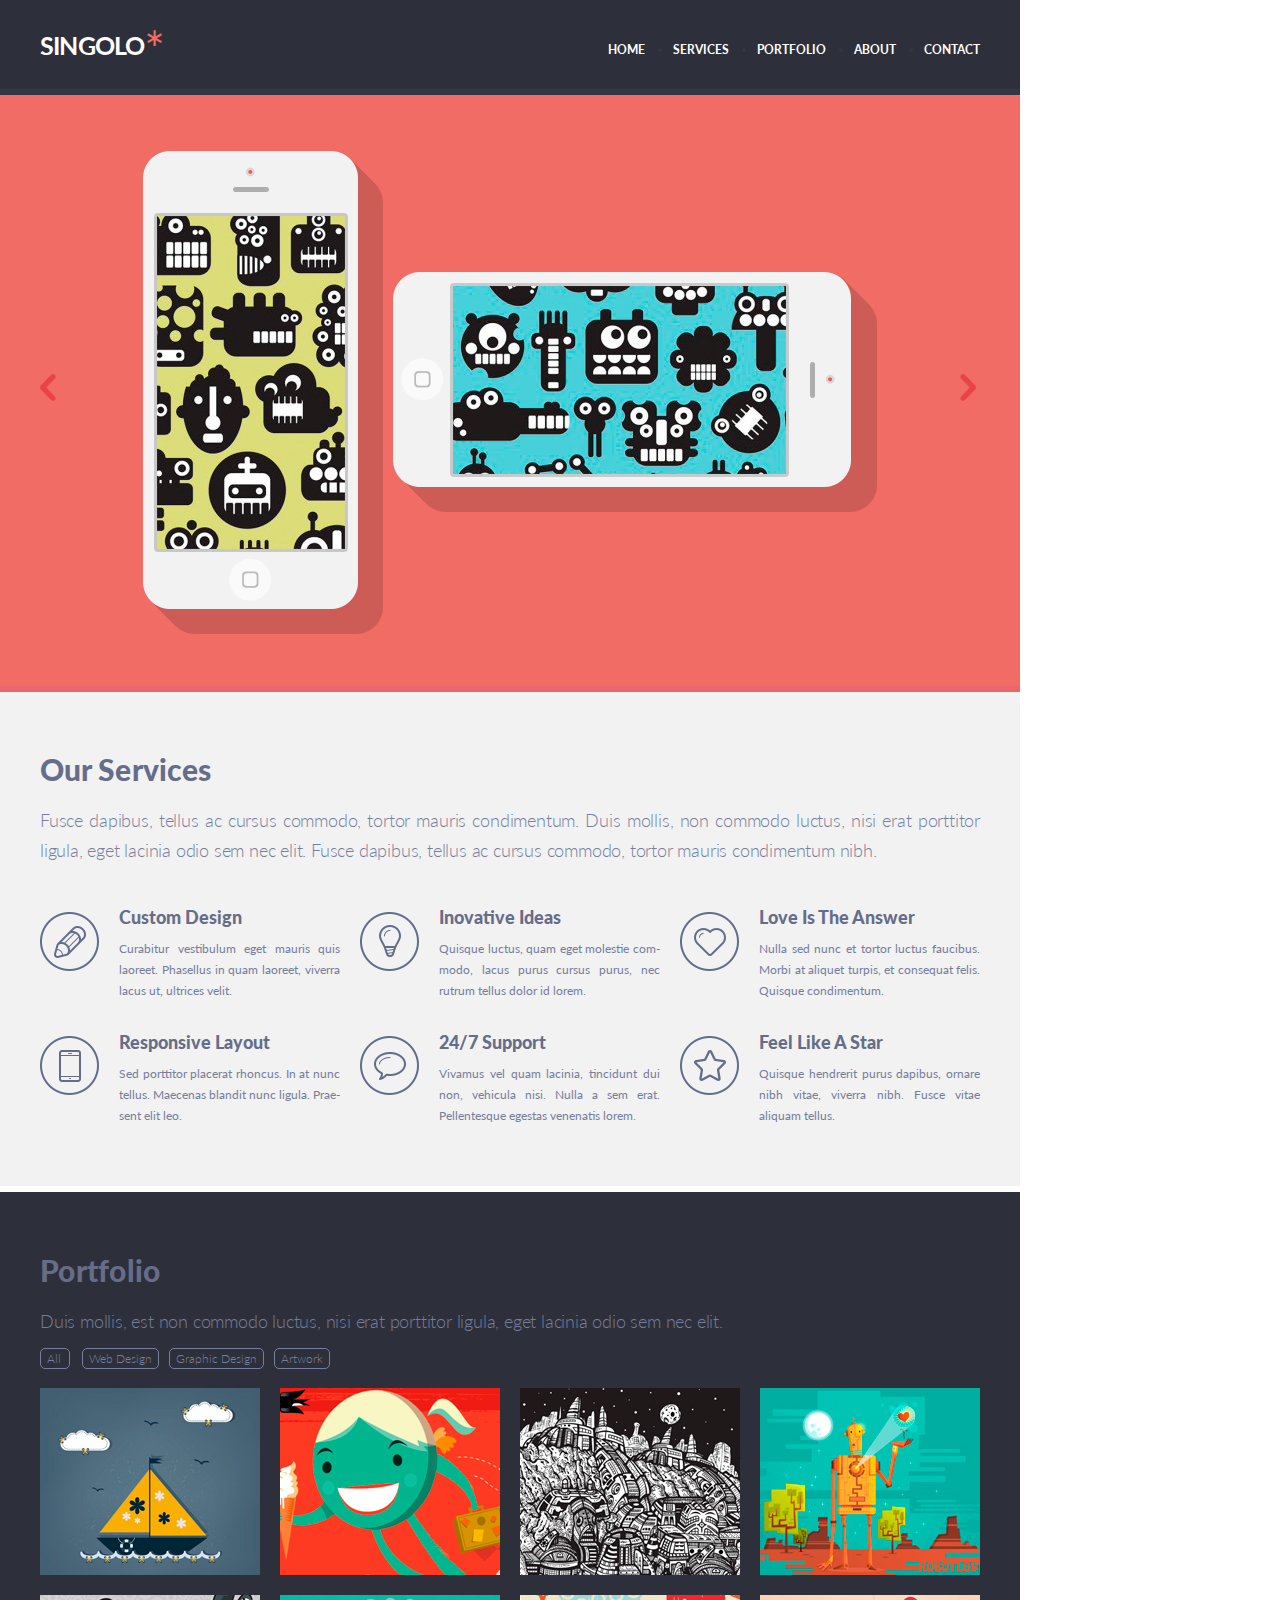
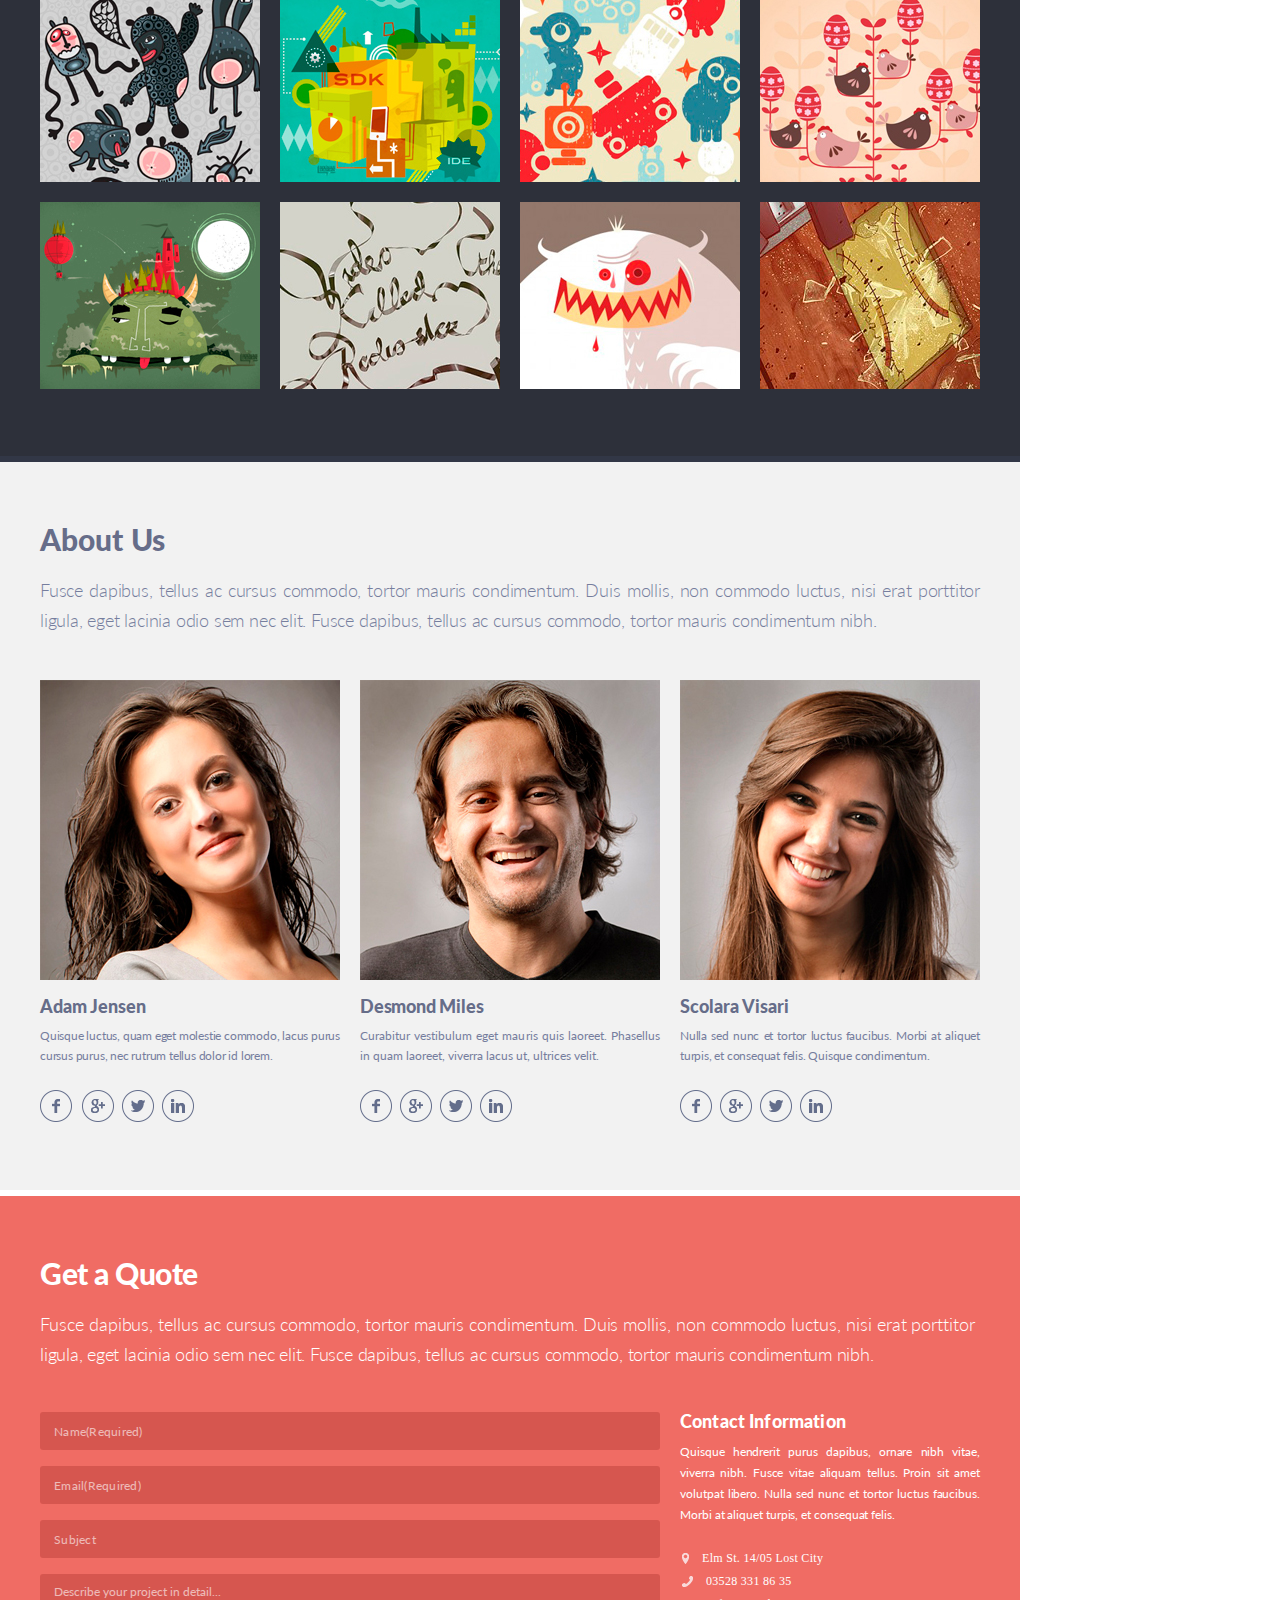
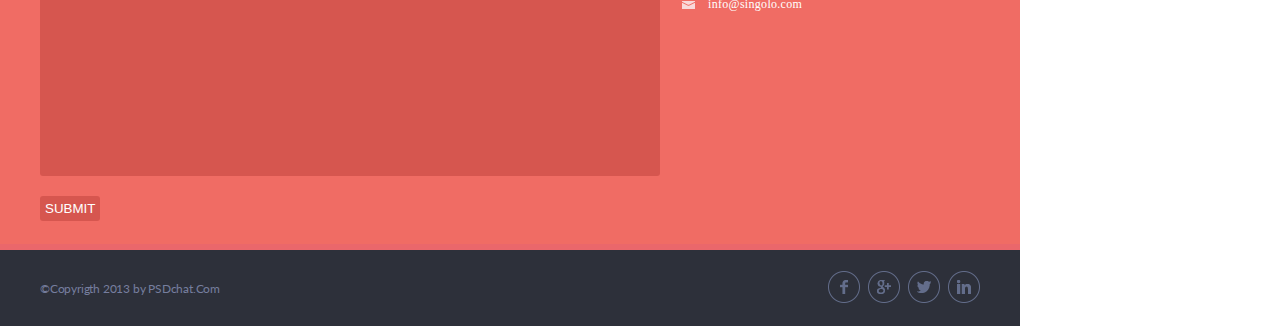
<file: index.html>
<!DOCTYPE html>
<html lang="en">

<head>
    <meta charset="UTF-8">
    <meta name="viewport" content="width=device-width, initial-scale=1.0">
    <link rel="stylesheet" href="style.css">
    <title>Singolo</title>
</head>

<body class="body-wrapper">

    <header class="header">
        <div class="burger-icon">
            <div class="icon-item"></div>
            <div class="icon-item"></div>
            <div class="icon-item"></div>
        </div>

        <div class="burger-wrapper display-none">
            <div class="burger-container">

                <div class="burger-header">
                    <div class="burger-icon">
                        <div class="icon-item"></div>
                        <div class="icon-item"></div>
                        <div class="icon-item"></div>
                    </div>
                    <div class="header-logo">
                        singolo<sup class="logo-star">&lowast;</sup>
                    </div>
                </div>

                <div class="burger-navbar">
                    <ul class="header-list">
                        <li class="list-item">
                            <a href="#" class="list-link">home</a>
                        </li>
                        <li class="list-item">
                            <a href="#services" class="list-link">services</a>
                        </li>
                        <li class="list-item">
                            <a href="#portfolio" class="list-link">portfolio</a>
                        </li>
                        <li class="list-item">
                            <a href="#about" class="list-link">about</a>
                        </li>
                        <li class="list-item">
                            <a href="#contact" class="list-link">contact</a>
                        </li>
                    </ul>
                </div>
            </div>
        </div>


        <div class="header-wrapper">
            <div class="header-logo">
                singolo<sup class="logo-star">&lowast;</sup>
            </div>
            <div class="header-navbar">
                <ul class="header-list">
                    <li class="list-item">
                        <a href="#" class="list-link">home</a>
                    </li>
                    <li class="list-item">
                        <a href="#services" class="list-link">services</a>
                    </li>
                    <li class="list-item">
                        <a href="#portfolio" class="list-link">portfolio</a>
                    </li>
                    <li class="list-item">
                        <a href="#about" class="list-link">about</a>
                    </li>
                    <li class="list-item">
                        <a href="#contact" class="list-link">contact</a>
                    </li>
                </ul>
            </div>
        </div>
    </header>

    <section class="slider">

        <img src="./assets/img/left-arrow.png" alt="arrow" class="slider-leftbtn">
        <div class="bg-verticalscreen display-none"></div>
        <div class="bg-horizontalscreen display-none"></div>
        <div class="slider-container">
            <div class="slider-polosa">
                <div class="slider-elem">
                    <img src="./assets/img/iPhone-Vertical.png" alt="iPhone" class="vertical-iPhone">
                    <img src="./assets/img/iPhone-Horizontal.png" alt="iPhone" class="horizontal-iPhone">
                </div>

                <div class="slider-elem">
                    <img src="./assets/img/Slide-2.png" alt="iPhone">
                </div>

            </div>
        </div>


        <img src="./assets/img/right-arrow.png" alt="arrow" class="slider-rightbtn">

    </section>

    <section class="services" id="services">
        <div class="services-wrapper">
            <h1 class="services-title">our services</h1>
            <p class="services-description">Fusce dapibus, tellus ac cursus commodo, tortor mauris condimentum. Duis
                mollis, non commodo luctus, nisi erat porttitor ligula, eget lacinia odio sem nec elit. Fusce dapibus,
                tellus ac cursus commodo, tortor mauris condimentum nibh.</p>

            <div class="services-container">

                <div class="services-item">
                    <div class="item-img">
                        <img src="./assets/img/Design.png" alt="design">
                    </div>
                    <div class="item-wrapper">
                        <h3 class="item-title">custom design</h3>
                        <div class="item-content">Curabitur vestibulum eget mauris quis laoreet. Phasellus in quam
                            laoreet, viverra lacus ut, ultrices velit.</div>
                    </div>
                </div>

                <div class="services-item">
                    <div class="item-img">
                        <img src="./assets/img/inovative.png" alt="design">
                    </div>
                    <div class="item-wrapper">
                        <h3 class="item-title">inovative ideas</h3>
                        <div class="item-content">Quisque luctus, quam eget molestie com&shy;modo, lacus purus cursus
                            purus, nec rutrum tellus dolor id lorem.</div>
                    </div>
                </div>

                <div class="services-item">
                    <div class="item-img">
                        <img src="./assets/img/love.png" alt="design">
                    </div>
                    <div class="item-wrapper">
                        <h3 class="item-title">love is the answer</h3>
                        <div class="item-content">Nulla sed nunc et tortor luctus faucibus. Morbi at aliquet turpis, et
                            consequat felis. Quisque condimentum.</div>
                    </div>
                </div>

                <div class="services-item">
                    <div class="item-img">
                        <img src="./assets/img/responsive.png" alt="design">
                    </div>
                    <div class="item-wrapper">
                        <h3 class="item-title item-title--margin">responsive layout</h3>
                        <div class="item-content">Sed porttitor placerat rhoncus. In at nunc tellus. Maecenas blandit
                            nunc ligula. Prae&shy;sent elit leo.</div>
                    </div>
                </div>

                <div class="services-item">
                    <div class="item-img">
                        <img src="./assets/img/support.png" alt="design">
                    </div>
                    <div class="item-wrapper">
                        <h3 class="item-title item-title--margin">24/7 support</h3>
                        <div class="item-content">Vivamus vel quam lacinia, tincidunt dui non, vehicula nisi. Nulla a
                            sem erat. Pellen&shy;tesque egestas venenatis lorem.</div>
                    </div>
                </div>

                <div class="services-item">
                    <div class="item-img">
                        <img src="./assets/img/star.png" alt="design">
                    </div>
                    <div class="item-wrapper">
                        <h3 class="item-title item-title--margin">feel like a star</h3>
                        <div class="item-content">Quisque hendrerit purus dapibus, ornare nibh vitae, viverra nibh.
                            Fusce vitae aliquam tellus.</div>
                    </div>
                </div>


            </div>

        </div>
    </section>

    <section class="portfolio" id="portfolio">
        <div class="section-wrapper">
            <h1 class="portfolio-title">portfolio</h1>
            <p class="porfolio-description">Duis mollis, est non commodo luctus, nisi erat porttitor ligula, eget
                lacinia odio sem nec elit.</p>
            <div class="portfolio-nav">
                <button class="nav-button">all</button>
                <button class="nav-button">web design</button>
                <button class="nav-button">graphic design</button>
                <button class="nav-button">artwork</button>
            </div>

            <div class="portfolio-img-conteiner">
                <div class="img-item"><img class="portfolio-img" src="./assets/img/portfolio1.jpg" alt="img"></div>
                <div class="img-item"><img class="portfolio-img" src="./assets/img/portfolio2.jpg" alt="img"></div>
                <div class="img-item"><img class="portfolio-img" src="./assets/img/portfolio3.jpg" alt="img"></div>
                <div class="img-item"><img class="portfolio-img" src="./assets/img/portfolio4.jpg" alt="img"></div>
                <div class="img-item"><img class="portfolio-img" src="./assets/img/portfolio5.jpg" alt="img"></div>
                <div class="img-item"><img class="portfolio-img" src="./assets/img/portfolio6.jpg" alt="img"></div>
                <div class="img-item"><img class="portfolio-img" src="./assets/img/portfolio7.jpg" alt="img"></div>
                <div class="img-item"><img class="portfolio-img" src="./assets/img/portfolio8.jpg" alt="img"></div>
                <div class="img-item"><img class="portfolio-img" src="./assets/img/portfolio9.jpg" alt="img"></div>
                <div class="img-item"><img class="portfolio-img" src="./assets/img/portfolio10.jpg" alt="img"></div>
                <div class="img-item"><img class="portfolio-img" src="./assets/img/portfolio11.jpg" alt="img"></div>
                <div class="img-item"><img class="portfolio-img" src="./assets/img/portfolio12.jpg" alt="img"></div>
                <div class="img-item"><img class="portfolio-img" src="./assets/img/portfolio12.jpg" alt="img"></div>
            </div>

        </div>
    </section>

    <section class="about" id="about">
        <div class="section-wrapper">
            <h1 class="about-title">about us</h1>
            <p class="about-description">
                Fusce dapibus, tellus ac cursus commodo, tortor mauris condimentum. Duis
                mollis, non commodo luctus, nisi erat porttitor ligula, eget lacinia odio sem nec elit. Fusce
                dapibus, tellus ac cursus commodo, tortor mauris condimentum nibh.
            </p>

            <div class="about-conteiner">

                <div class="about-item">
                    <div class="about-img"><img src="./assets/img/photo-AdamJensen.jpg" alt="Adam Jensen"></div>
                    <h3 class="about-item-title">adam jensen</h3>
                    <p class="about-item-description">Quisque luctus, quam eget molestie commodo, lacus purus cursus
                        purus, nec rutrum tellus dolor id lorem.</p>

                    <div class="social-conteiner">
                        <div class="social-item"><img src="./assets/img/facebook.png" alt="facebook"></div>
                        <div class="social-item"><img src="./assets/img/google.png" alt="facebook"></div>
                        <div class="social-item"><img src="./assets/img/twitter.png" alt="facebook"></div>
                        <div class="social-item"><img src="./assets/img/linkedin.png" alt="facebook"></div>
                    </div>
                </div>

                <div class="about-item">
                    <div class="about-img"><img src="./assets/img/photo-DesmondMiles.jpg" alt="Adam Jensen"></div>
                    <h3 class="about-item-title item-title--position">desmond miles</h3>
                    <p class="about-item-description item-description--position">Curabitur vestibulum eget mauris quis
                        laoreet. Phasellus in quam laoreet, viverra lacus ut, ultrices velit.</p>

                    <div class="social-conteiner">
                        <div class="social-item social-item--position"><img src="./assets/img/facebook.png"
                                alt="facebook"></div>
                        <div class="social-item "><img src="./assets/img/google.png" alt="facebook"></div>
                        <div class="social-item "><img src="./assets/img/twitter.png" alt="facebook"></div>
                        <div class="social-item "><img src="./assets/img/linkedin.png" alt="facebook"></div>
                    </div>
                </div>

                <div class="about-item">
                    <div class="about-img"><img src="./assets/img/photo-ScolaraVisari.jpg" alt="Adam Jensen"></div>
                    <h3 class="about-item-title">scolara visari</h3>
                    <p class="about-item-description">Nulla sed nunc et tortor luctus faucibus. Morbi at aliquet turpis,
                        et consequat felis. Quisque condimentum.</p>

                    <div class="social-conteiner">
                        <div class="social-item social-item--position"><img src="./assets/img/facebook.png"
                                alt="facebook"></div>
                        <div class="social-item"><img src="./assets/img/google.png" alt="facebook"></div>
                        <div class="social-item"><img src="./assets/img/twitter.png" alt="facebook"></div>
                        <div class="social-item"><img src="./assets/img/linkedin.png" alt="facebook"></div>
                    </div>
                </div>

            </div>
        </div>
    </section>

    <section class="quote" id="contact">
        <section class="section-wrapper">
            <h1 class="quote-title">get <span>a</span> quote</h1>
            <p class="quote-description">
                Fusce dapibus, tellus ac cursus commodo,
                tortor mauris condimentum. Duis mollis, non commodo luctus,
                nisi erat porttitor <span>ligula, eget lacinia odio sem nec elit.
                    Fusce dapibus, tellus ac cursus commodo, tortor mauris condimentum nibh.</span>
            </p>

            <div class="quote-flex-wrapper">

                <form action="Post" class="quote-form">
                    <input class="form-name" type="text" required placeholder="Name(Required)">
                    <input class="form-email" type="email" required placeholder="Email(Required)">
                    <input class="form-subject" type="text" placeholder="Subject">
                    <textarea class="form-textarea" placeholder="Describe your project in detail..."></textarea>
                    <button class="form-button">submit</button>
                </form>

                <div class="quote-contact">
                    <h3 class="contact-title">contact information</h3>
                    <p class="contact-description">
                        Quisque hendrerit purus dapibus, ornare nibh vitae, viverra nibh.
                        Fusce vitae aliquam tellus. Proin sit amet volutpat libero.
                        Nulla sed nunc et tortor luctus faucibus.
                        Morbi at aliquet turpis, et consequat felis.
                    </p>
                    <div class="contact-items">
                        <div class="contact-item">
                            <img class="contact-img" src="./assets//img/quote1.png" alt="Adress">
                            <p class="contact-item-description">Elm St. 14/05 Lost City</p>
                        </div>
                        <div class="contact-item">
                            <img class="contact-img" src="./assets//img/quote2.png" alt="Adress">
                            <p class="contact-item-description"><a class="contact-link" href="#">03528 331 86 35</a>
                            </p>
                        </div>
                        <div class="contact-item">
                            <img class="contact-img" src="./assets//img/quote3.png" alt="Adress">
                            <p class="contact-item-description"><a class="contact-link" href="#">info@singolo.com</a>
                            </p>
                        </div>
                    </div>
                </div>
            </div>

            <div class="modal display-none">
                <div class="text-conteiner">
                    <div>Письмо отправлено</div>
                    <div class="modal-subject"></div>
                    <div class="modal-describe"></div>
                </div>
                <button class="modal-button">OK</button>

            </div>

        </section>
    </section>

    <footer class="footer">
        <div class="section-wrapper">
            <div class="footer-flex-container">
                <p class="footer-author">&copy;copyrigth 2013 <span>by</span> PSDchat.com</p>

                <div class="footer-social-flex">
                    <div class="footer-social-item "><img src="./assets/img/facebook.png" alt="facebook">
                    </div>
                    <div class="footer-social-item"><img src="./assets/img/google.png" alt="facebook"></div>
                    <div class="footer-social-item"><img src="./assets/img/twitter.png" alt="facebook"></div>
                    <div class="footer-social-item"><img src="./assets/img/linkedin.png" alt="facebook"></div>
                </div>

            </div>
        </div>
    </footer>

    <script src="./script.js"></script>

</body>

</html>
</file>
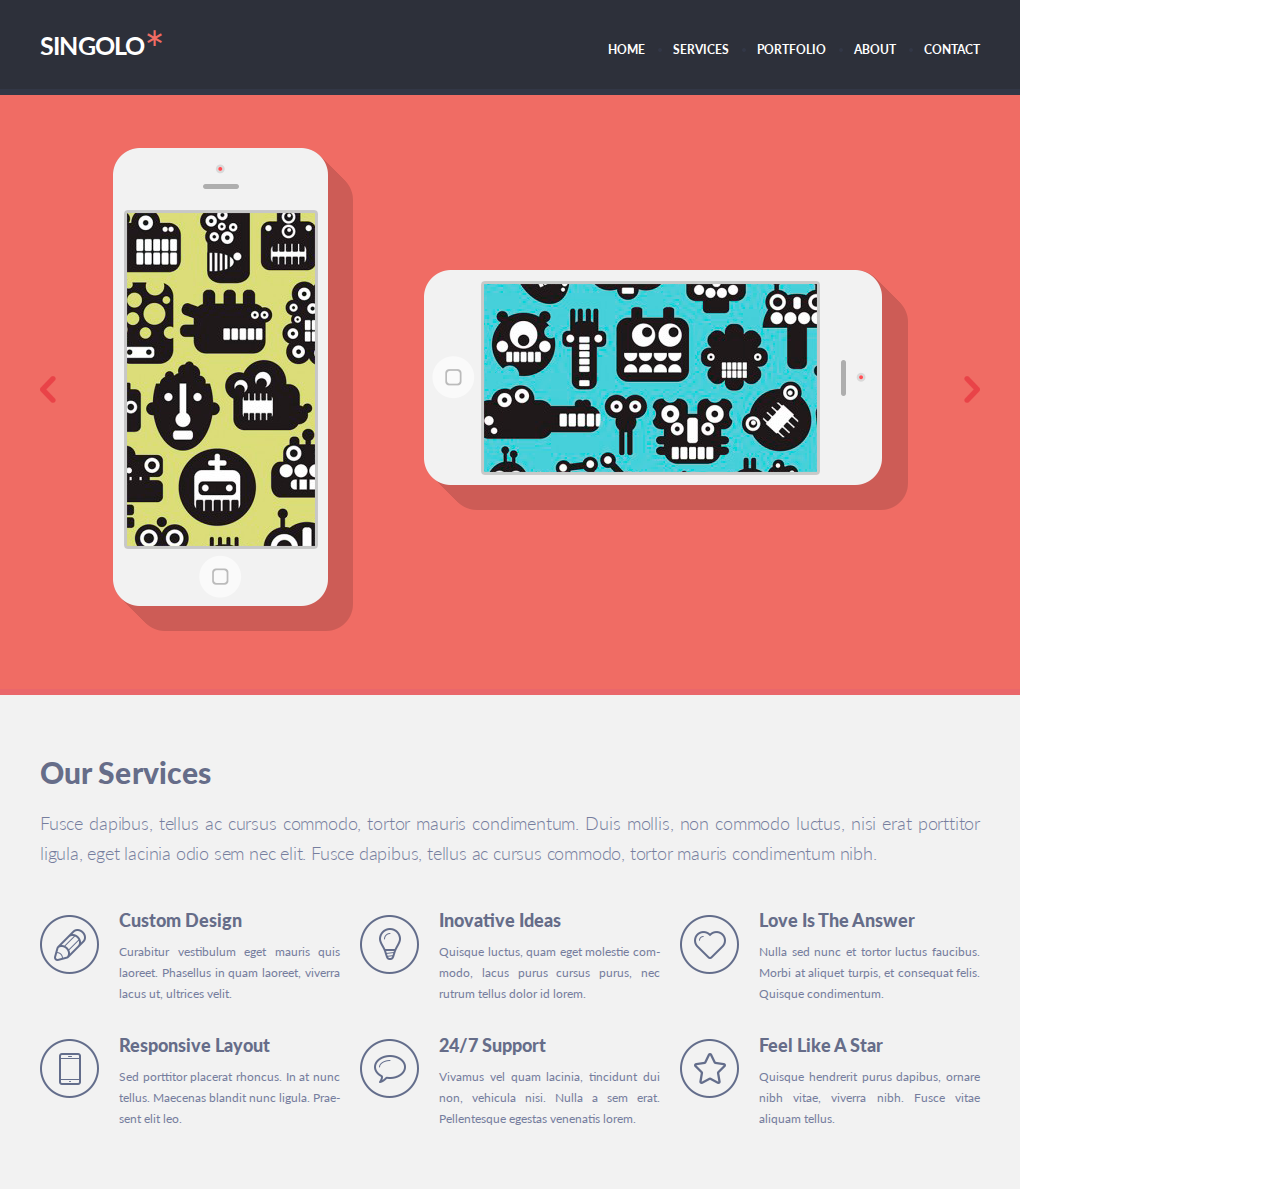
<file: singolo1.html>
<!DOCTYPE html>
<html lang="en">

<head>
    <meta charset="UTF-8">
    <meta name="viewport" content="width=device-width, initial-scale=1.0">
    <link rel="stylesheet" href="./singolo1.css">
    <title>Singolo</title>
</head>

<body class="body-wrapper">

    <header class="header">
        <div class="header-wrapper">
            <div class="header-logo">
                singolo<sup class="logo-star">&lowast;</sup>
            </div>
            <div class="header-navbar">
                <ul class="header-list">
                    <li class="list-item">
                        <a href="#" class="list-link" acti>home</a>
                    </li>
                    <li class="list-item">
                        <a href="#" class="list-link">services</a>
                    </li>
                    <li class="list-item">
                        <a href="#" class="list-link">portfolio</a>
                    </li>
                    <li class="list-item">
                        <a href="#" class="list-link">about</a>
                    </li>
                    <li class="list-item">
                        <a href="#" class="list-link">contact</a>
                    </li>
                </ul>
            </div>
        </div>
    </header>

    <section class="slider">
        <div class="slider-wrapper">
            <div class="slider-item"><img src="./assets/img/left-arrow.png" alt="arrow" class="slider-leftbtn"></div>
            <div class="slider-item"><img src="./assets/img/iPhone-Vertical.png" alt="iPhone" class="vertical-iPhone"></div>
            <div class="slider-item"><img src="./assets/img/iPhone-Horizontal.png" alt="iPhone" class="horizontal-iPhone"></div>
            <div class="slider-item"><img src="./assets/img/right-arrow.png" alt="arrow" class="slider-rightbtn"></div>
        </div>
    </section>

    <section class="services">
        <div class="services-wrapper">
            <h1 class="services-title">our services</h1>
            <p class="services-description">Fusce dapibus, tellus ac cursus commodo, tortor mauris condimentum. Duis mollis, non commodo luctus, nisi erat porttitor ligula, eget lacinia odio sem nec elit. Fusce dapibus, tellus ac cursus commodo, tortor mauris condimentum nibh.</p>

            <div class="services-container">

                <div class="services-item">
                    <div class="item-img">
                        <img src="./assets/img/Design.png" alt="design">
                    </div>
                    <div class="item-wrapper">
                        <h3 class="item-title">custom design</h3>
                        <div class="item-content">Curabitur vestibulum eget mauris quis laoreet. Phasellus in quam laoreet, viverra lacus ut, ultrices velit.</div>
                    </div>
                </div>

                <div class="services-item">
                    <div class="item-img">
                        <img src="./assets/img/inovative.png" alt="design">
                    </div>
                    <div class="item-wrapper">
                        <h3 class="item-title">inovative ideas</h3>
                        <div class="item-content">Quisque luctus, quam eget molestie com&shy;modo, lacus purus cursus purus, nec rutrum tellus dolor id lorem.</div>
                    </div>
                </div>

                <div class="services-item">
                    <div class="item-img">
                        <img src="./assets/img/love.png" alt="design">
                    </div>
                    <div class="item-wrapper">
                        <h3 class="item-title">love is the answer</h3>
                        <div class="item-content">Nulla sed nunc et tortor luctus faucibus. Morbi at aliquet turpis, et consequat felis. Quisque condimentum.</div>
                    </div>
                </div>

                <div class="services-item">
                    <div class="item-img">
                        <img src="./assets/img/responsive.png" alt="design">
                    </div>
                    <div class="item-wrapper">
                        <h3 class="item-title item-title--margin">responsive layout</h3>
                        <div class="item-content">Sed porttitor placerat rhoncus. In at nunc tellus. Maecenas blandit nunc ligula. Prae&shy;sent elit leo.</div>
                    </div>
                </div>

                <div class="services-item">
                    <div class="item-img">
                        <img src="./assets/img/support.png" alt="design">
                    </div>
                    <div class="item-wrapper">
                        <h3 class="item-title item-title--margin">24/7 support</h3>
                        <div class="item-content">Vivamus vel quam lacinia, tincidunt dui non, vehicula nisi. Nulla a sem erat. Pellen&shy;tesque egestas venenatis lorem.</div>
                    </div>
                </div>

                <div class="services-item">
                    <div class="item-img">
                        <img src="./assets/img/star.png" alt="design">
                    </div>
                    <div class="item-wrapper">
                        <h3 class="item-title item-title--margin">feel like a star</h3>
                        <div class="item-content">Quisque hendrerit purus dapibus, ornare nibh vitae, viverra nibh. Fusce vitae aliquam tellus.</div>
                    </div>
                </div>
                

            </div>
            
        </div>
    </section>   


    


</body>

</html>
</file>
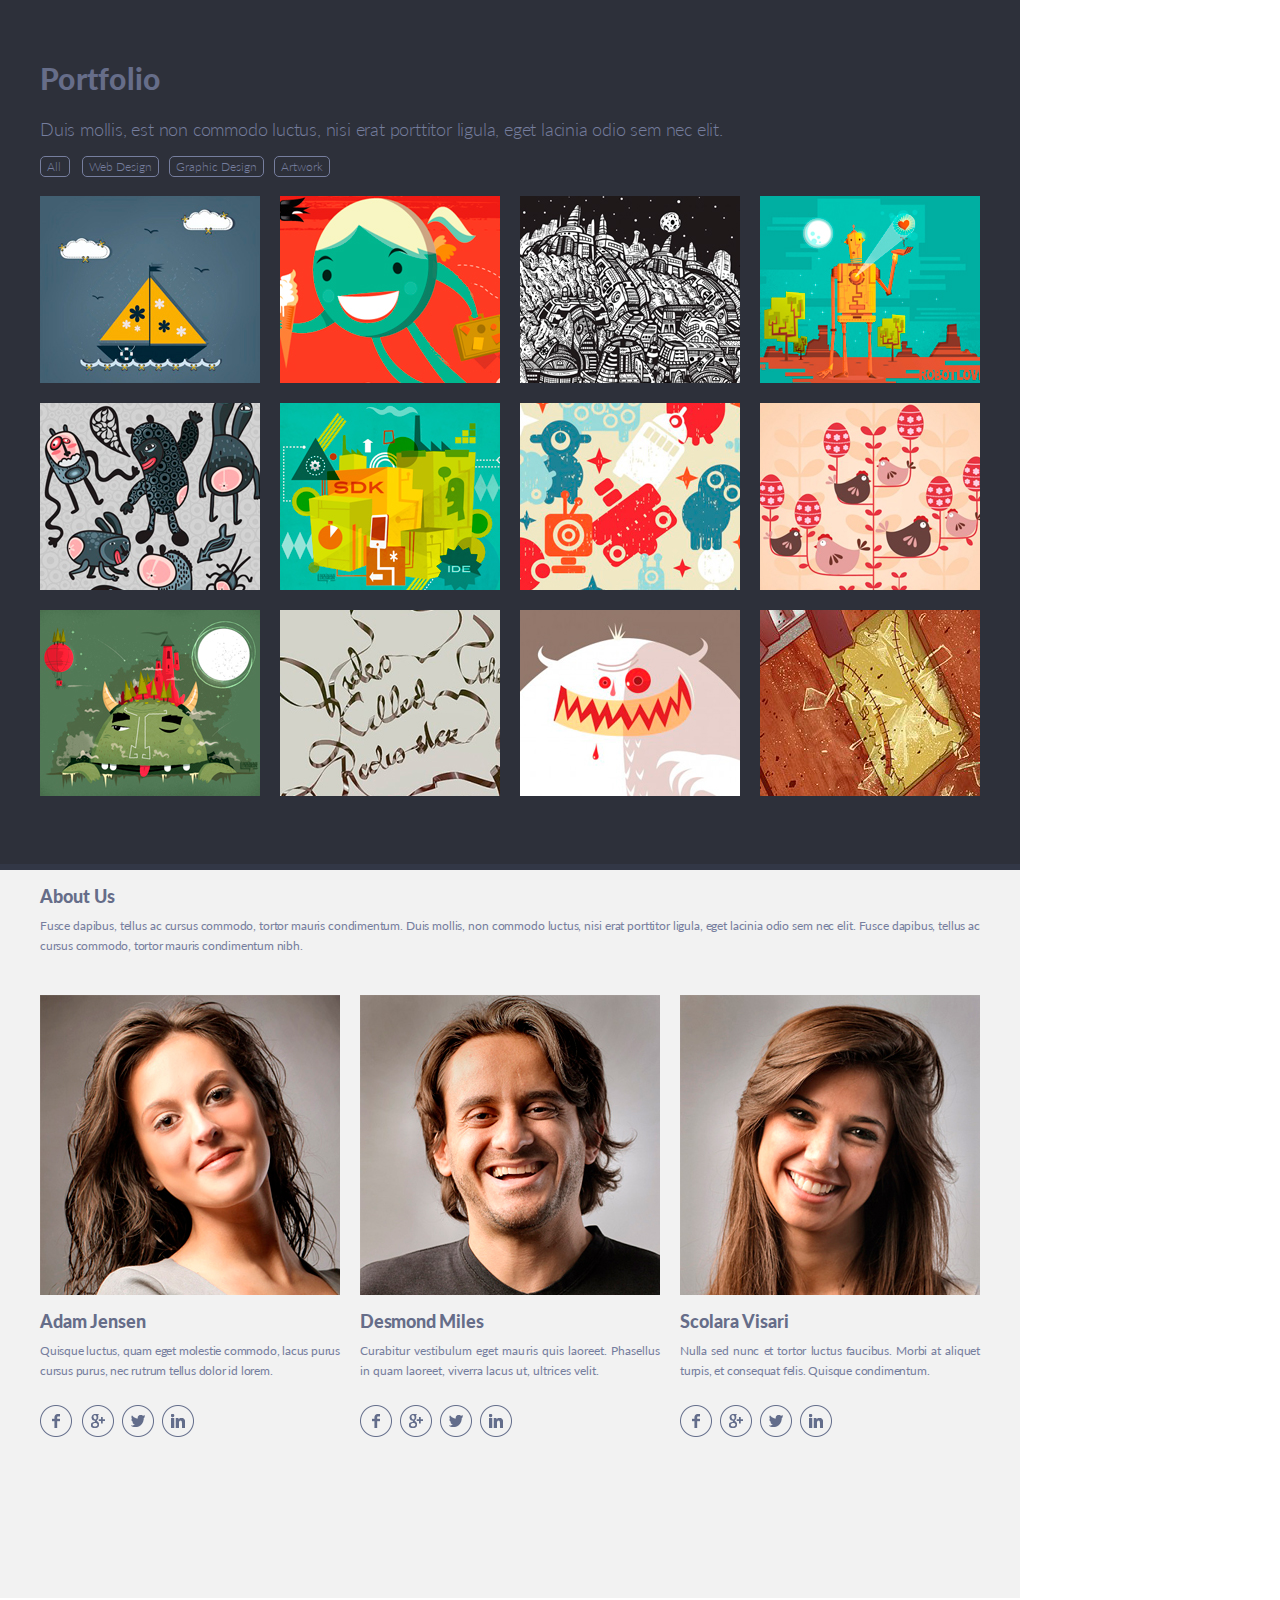
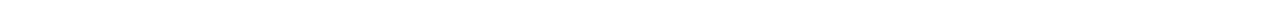
<file: singolo2.html>
<!DOCTYPE html>
<html lang="en">

<head>
    <meta charset="UTF-8">
    <meta name="viewport" content="width=device-width, initial-scale=1.0">
    <link rel="stylesheet" href="./singolo2.css">
    <title>Singolo2</title>
</head>

<body>
    <section class="portfolio">
        <div class="section-wrapper">
            <h1 class="portfolio-title">portfolio</h1>
            <p class="porfolio-description">Duis mollis, est non commodo luctus, nisi erat porttitor ligula, eget
                lacinia odio sem nec elit.</p>
            <div class="portfolio-nav">
                <button class="nav-button">all</button>
                <button class="nav-button">web design</button>
                <button class="nav-button">graphic design</button>
                <button class="nav-button">artwork</button>
            </div>

            <div class="portfolio-img-conteiner">
                <div class="img-item"><img src="./assets/img/portfolio1.jpg" alt="img"></div>
                <div class="img-item"><img src="./assets/img/portfolio2.jpg" alt="img"></div>
                <div class="img-item"><img src="./assets/img/portfolio3.jpg" alt="img"></div>
                <div class="img-item"><img src="./assets/img/portfolio4.jpg" alt="img"></div>
                <div class="img-item"><img src="./assets/img/portfolio5.jpg" alt="img"></div>
                <div class="img-item"><img src="./assets/img/portfolio6.jpg" alt="img"></div>
                <div class="img-item"><img src="./assets/img/portfolio7.jpg" alt="img"></div>
                <div class="img-item"><img src="./assets/img/portfolio8.jpg" alt="img"></div>
                <div class="img-item"><img src="./assets/img/portfolio9.jpg" alt="img"></div>
                <div class="img-item"><img src="./assets/img/portfolio10.jpg" alt="img"></div>
                <div class="img-item"><img src="./assets/img/portfolio11.jpg" alt="img"></div>
                <div class="img-item"><img src="./assets/img/portfolio12.jpg" alt="img"></div>
                <div class="img-item"><img src="./assets/img/portfolio12.jpg" alt="img"></div>
            </div>

        </div>
    </section>

    <section class="about">
        <div class="section-wrapper">
            <h1 class="about-title">about us</h1>
                <p class="about-description">Fusce dapibus, tellus ac cursus commodo, tortor mauris condimentum. Duis
                    mollis, non commodo luctus, nisi erat porttitor ligula, eget lacinia odio sem nec elit. Fusce
                    dapibus, tellus ac cursus commodo, tortor mauris condimentum nibh.</p>

                <div class="about-conteiner">

                    <div class="about-item">
                        <div class="about-img"><img src="./assets/img/photo-AdamJensen.jpg" alt="Adam Jensen"></div>
                        <h3 class="about-title">adam jensen</h3>
                        <p class="about-description">Quisque luctus, quam eget molestie commodo, lacus purus cursus
                            purus, nec rutrum tellus dolor id lorem.</p>

                        <div class="social-conteiner">
                            <div class="social-item"><img src="./assets/img/facebook.png" alt="facebook"></div>
                            <div class="social-item"><img src="./assets/img/google.png" alt="facebook"></div>
                            <div class="social-item"><img src="./assets/img/twitter.png" alt="facebook"></div>
                            <div class="social-item"><img src="./assets/img/linkedin.png" alt="facebook"></div>
                        </div>
                    </div>

                    <div class="about-item">
                        <div class="about-img"><img src="./assets/img/photo-DesmondMiles.jpg" alt="Adam Jensen"></div>
                        <h3 class="about-title item-title--position">desmond miles</h3>
                        <p class="about-description item-description--position">Curabitur vestibulum eget mauris quis
                            laoreet. Phasellus in quam laoreet, viverra lacus ut, ultrices velit.</p>

                        <div class="social-conteiner">
                            <div class="social-item social-item--position"><img src="./assets/img/facebook.png"
                                    alt="facebook"></div>
                            <div class="social-item "><img src="./assets/img/google.png" alt="facebook"></div>
                            <div class="social-item "><img src="./assets/img/twitter.png" alt="facebook"></div>
                            <div class="social-item "><img src="./assets/img/linkedin.png" alt="facebook"></div>
                        </div>
                    </div>

                    <div class="about-item">
                        <div class="about-img"><img src="./assets/img/photo-ScolaraVisari.jpg" alt="Adam Jensen"></div>
                        <h3 class="about-title">scolara visari</h3>
                        <p class="about-description">Nulla sed nunc et tortor luctus faucibus. Morbi at aliquet turpis,
                            et consequat felis. Quisque condimentum.</p>

                        <div class="social-conteiner">
                            <div class="social-item social-item--position"><img src="./assets/img/facebook.png"
                                    alt="facebook"></div>
                            <div class="social-item"><img src="./assets/img/google.png" alt="facebook"></div>
                            <div class="social-item"><img src="./assets/img/twitter.png" alt="facebook"></div>
                            <div class="social-item"><img src="./assets/img/linkedin.png" alt="facebook"></div>
                        </div>
                    </div>

                </div>
        </div>
    </section>

</body>

</html>
</file>
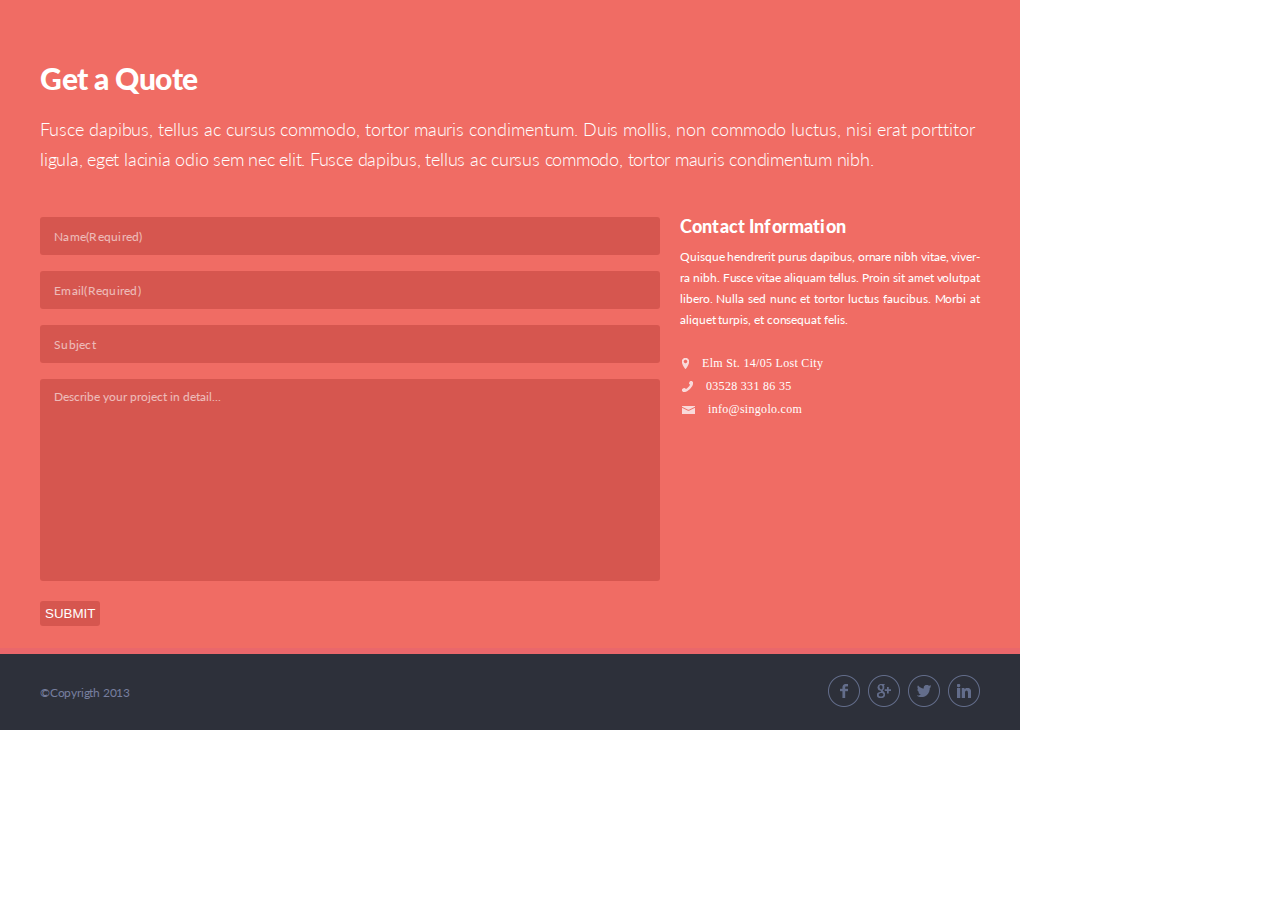
<file: singolo3.html>
<!DOCTYPE html>
<html lang="en">

<head>
    <meta charset="UTF-8">
    <meta name="viewport" content="width=device-width, initial-scale=1.0">
    <link rel="stylesheet" href="./singolo3.css">
    <title>Singolo3</title>
</head>

<body>
    <section class="quote">
        <section class="section-wrapper">
            <h1 class="quote-title">get <span>a</span> quote</h1>
            <p class="quote-description">
                Fusce dapibus, tellus ac cursus commodo,
                tortor mauris condimentum. Duis mollis, non commodo luctus,
                nisi erat porttitor <span>ligula, eget lacinia odio sem nec elit.
                    Fusce dapibus, tellus ac cursus commodo, tortor mauris condimentum nibh.</span>
            </p>

            <div class="quote-flex-wrapper">
                <form action="Post" class="quote-form">
                    <input class="form-input" type="text" required placeholder="Name(Required)">
                    <input class="form-input" type="email" required placeholder="Email(Required)">
                    <input class="form-input" type="text" placeholder="Subject">
                    <textarea class="form-textarea" placeholder="Describe your project in detail..."></textarea>
                    <button class="form-button">submit</button>
                </form>
                <div class="quote-contact">
                    <h3 class="contact-title">contact information</h3>
                    <p class="contact-description">
                        Quisque hendrerit purus dapibus, ornare nibh vitae, viver-</br>ra nibh.
                        Fusce vitae aliquam tellus. Proin sit amet volutpat libero.
                        Nulla sed nunc et tortor luctus faucibus.
                        Morbi at aliquet turpis, et consequat felis.
                    </p>
                    <div class="contact-items">
                        <div class="contact-item">
                            <img class="contact-img" src="./assets//img/quote1.png" alt="Adress">
                            <p class="contact-item-description">Elm St. 14/05 Lost City</p>
                        </div>
                        <div class="contact-item">
                            <img class="contact-img" src="./assets//img/quote2.png" alt="Adress">
                            <p class="contact-item-description"><a class="contact-link" href="#">03528 331 86 35</a>
                            </p>
                        </div>
                        <div class="contact-item">
                            <img class="contact-img" src="./assets//img/quote3.png" alt="Adress">
                            <p class="contact-item-description"><a class="contact-link" href="#">info@singolo.com</a>
                            </p>
                        </div>
                    </div>
                </div>
            </div>

        </section>
    </section>

    <footer class="footer">
        <div class="section-wrapper">
            <div class="footer-flex-container">
                <p class="footer-author">&copy;copyrigth 2013</p>

                <div class="footer-social-flex">
                    <div class="footer-social-item "><img src="./assets/img/facebook.png" alt="facebook">
                    </div>
                    <div class="footer-social-item"><img src="./assets/img/google.png" alt="facebook"></div>
                    <div class="footer-social-item"><img src="./assets/img/twitter.png" alt="facebook"></div>
                    <div class="footer-social-item"><img src="./assets/img/linkedin.png" alt="facebook"></div>
                </div>

            </div>
        </div>
    </footer>

</body>

</html>
</file>
<file: style.css>
@font-face {
    font-family: 'Lato';
    src: url('./assets/fonts/Lato-Regular.ttf') format('ttf'),
        url('./assets/fonts/Lato-Regular.woff2') format('woff2'),     
        url('./assets/fonts/Lato-Regular.woff') format('woff');
    font-weight: normal;
    font-style: normal;
}

@font-face {
    font-family: 'Lato-Black';
    src: url('./assets/fonts/Lato-Black.ttf') format('ttf'),
        url('./assets/fonts/Lato-Black.woff2') format('woff2'),     
        url('./assets/fonts/Lato-Black.woff') format('woff');
    font-weight: 900;
    font-style: normal;
}

@font-face {
    font-family: 'Lato-Light';
    src:  url('./assets/fonts/Lato-Light.ttf') format('ttf'),
        url('./assets/fonts/Lato-Light.woff2') format('woff2'),     
        url('./assets/fonts/Lato-Light.woff') format('woff');
    font-weight: 300;
    font-style: normal;
}

@font-face {
    font-family: 'Lato-Bold';
    src: url('./assets/fonts/Lato-Bold.ttf') format('ttf'),
        url('./assets/fonts/Lato-Bold.woff2') format('woff2'),     
        url('./assets/fonts/Lato-Bold.woff') format('woff');
    font-weight: bold;
    font-style: normal;
}


body{
    margin: 0;
    padding: 0;
}

.body-wrapper{
    max-width: 1020px;
    margin: 0;
    padding: 0;
}

/* ==== header =================*/

.header{
    background: #2d303a;
    font-family: Lato-Bold, sans-serif;
    border-bottom: 6px solid #323746;
    position: fixed;
    z-index: 100;
    max-width: 1020px;
}
.burger-icon{
    position: absolute;
    z-index: -1;
    width: 25px;
    height: 20px;
    background: #2d303a;
    top:26px;
    left: 20px;
    cursor: pointer;
}

.icon-item{
    width: 25px;
    height: 2.4px;
    background-color: #2d303a;
    border-radius: 5px;
    margin-bottom: 6.4px;
}

.burger-wrapper{
    width: 375px;
    height: 100%;
    background: rgba(0, 0, 0, 0.5);
    position: fixed;
    left: 0;
    top: 0;    
    z-index: 100;
}
.burger-container{
    
    width: 278px;
    height: 100%;
    background-color: #2d303a;
   
}
.burger-header{
    display: flex;  
}

.burger-header .burger-icon{
transform: rotate(90deg);
}
.burger-navbar{
    padding-left: 71px;
    padding-top: 184px;
}

.burger-navbar .header-list{
    width: 200px;
    display: flex;
    flex-direction: column;
    align-items: flex-start;
}
.burger-navbar .list-item{
    list-style: none;
    margin: 0;
    margin-top: 27px;
    font-size: 24px;
    line-height: 29px;
}

.burger-navbar .list-item:first-child{
    margin: 0;
}

.header-wrapper{
    width: 940px;
    margin: 0 auto;
    padding: 0 40px 8px 40px;
    display: flex;
    justify-content: space-between;
    align-items: center;
   

}

.header-logo{
    color: #ffffff;
    text-transform: uppercase;
    font-size: 25px;
    margin: 21px 0;
    letter-spacing: -0.8px;
}

.logo-star{
    color: #f06c64;
    font-size: 25px;
    padding: 0;
    margin: 0;
}

.header-navbar{
    padding-top: 17px;
}

.header-list{
    width: 380px;
    display: flex;
    justify-content: space-between;
    align-items: flex-end;
    padding: 0;
    color:#323746;
}


.list-item{
    font-size: 12px;
    
    text-transform: uppercase;
    margin-left: 13px;
    
}

.list-item:first-child{
    list-style: none;
   margin-left: 8px;
}

.list-link{
   text-decoration: none;
   color: #ffffff;
}

.list-link:hover{
    color:#f06c64;
}

.list-link--active{
    color:#f06c64;
}

/* === SLIDER ==== */
.slider{
    padding-top: 95px;
    width: 1020px;
    height: 591px;
    background-color: #f06c64;
    border-bottom: 6px solid #ea676b;
   
}

.display-none{
    display: none;
}

.bg-verticalscreen,
.bg-horizontalscreen{
    background-color: #000000;
    position: absolute;
}

.bg-verticalscreen{
    width: 189px;
    height: 335px;
    left: 156px;
    z-index: 15;
    top: 215px;
}

.bg-horizontalscreen{
    width: 335px;
    height: 189px;
    left: 452px;
    z-index: 15;
    top: 285px;
}


.slider-container{
    width: 100%;
    height: 600px;
    overflow: hidden;
   
}

.slider-polosa{
    width: 200%;
    display: flex;
    position: relative;
    left: 0;
    transition: all ease 1s;
}


.slider-elem{
    width: 100%;
    height: 594px;
    display: flex;    
    align-items: center;
    justify-content: center;
}

.vertical-iPhone{
    cursor: pointer;
    margin: 0 5px;
}
.horizontal-iPhone{
    cursor: pointer;
    margin: 0 5px;
}

.slider-leftbtn{
    position: absolute;
    z-index: 16;
    top: 374px;
    left: 40px;
}

.slider-leftbtn,
.slider-rightbtn{
    cursor: pointer;
}



.slider-rightbtn{
    position: absolute;
    top: 374px;
    left: 960px;
}


/* ==== Our Services ==== */

.services{
    width: 1020px;
    height: 494px;
    background-color: #f2f2f2;
    border-bottom: 6px solid #ffffff;
}

.services-wrapper{
    width: 940px;
    margin: 0 auto;
    display: flex;
    flex-direction: column;
}

h1,
h3{
    margin: 0;
    padding: 0;
}


.services-title{
    padding-top: 59px;
    letter-spacing: 0.09px;
    font-size: 30px;
    font-family: Lato-Black, sans-serif;
    text-transform: capitalize;
    color: #666d89;
}

.services-description{
    font-family: Lato-Light, sans-serif;
    font-size: 18px;
    color: #767e9e;
    letter-spacing: -0.2px;
    line-height: 30px;
    text-align: justify;
}

.services-container{
    display: flex;
    justify-content: space-between;
    flex-wrap: wrap;
    padding-top: 29px;
}

.services-item{
    display: flex;
    width: 300px;
    padding-bottom: 35px;
}

.item-wrapper{
    padding-left: 20px;
}

.item-title{
    font-family: Lato-Black, sans-serif;
    font-size: 18px;
    color: #666d89;
    margin-top: -6px;
    padding-bottom: 10px;
    text-transform: capitalize;
}

.item-title--margin{
    margin-top: -5px;
}

.item-content{
    font-family: Lato, sans-serif;
    font-size: 12px;
    color: #767e9e;
    line-height: 21px;
    text-align: justify;
}

/* ======================================= */
h1,
h3{
    margin: 0;
    padding: 0;
}

/* === Portfolio section === */

.portfolio{
    height: 864px;
    background-color: #2d303a;
    border-bottom: 6px solid #323746;
   
}

.section-wrapper{
    width: 940px;
    margin: 0 auto;
}

.portfolio-title,
.about-title{
    padding-top: 60px;
    font-family: Lato-Black, sans-serif;
    font-size: 30px;
    color: #666d89;
    text-transform: capitalize;
    letter-spacing: 0.3px;
}

.porfolio-description,
.about-description{
    
    font-family: Lato-Light, sans-serif;
    font-size: 18px;
    color: #767e9e;
    letter-spacing: -0.2px;
    line-height: 30px;
}

.portfolio-nav{
    padding: 0;
    margin-top: -6px;
}

.nav-button{
    margin-right: 8px;
    padding: 2px 6px;
    
    background-color:  #2d303a;
    border: 1px solid #767e9e;
    border-radius: 5px;

    font-family: Lato-Light, sans-serif;
    font-size: 12px;
   
    color:  #767e9e;
    text-transform: capitalize;
    cursor: pointer;
}

.nav-button:hover{
    color: #ffffff;
    border-color: #ffffff;
}

.nav-button:first-child{
    padding-right: 8px;
}

.nav-button:nth-child(3),
.nav-button:last-child{
    margin-left: -2px;
}

.nav-button--active{
    color: #ffffff;
    border-color: #ffffff;
}

.portfolio-img-conteiner{
    width: 940px;
    height: 620px;
    padding-top: 19px;
    display: flex;
    justify-content: space-between;
    flex-wrap: wrap;
    overflow: hidden;
}

.img-item{
    width: 220px;
    height: 187px;
      margin-bottom: 20px;
      cursor: pointer;
}

.portfolio-img--selected{
    border: 5px solid #F06C64; 
}

/* === About Us section === */

.about{
    background-color: #f2f2f2;
    height: 728px;
    border-bottom: 6px solid #ffffff;
}

.about-conteiner{
    display: flex;
    justify-content: space-between;
    padding-top: 27px;
}



.about-title{
    padding-top: 59px;
    letter-spacing: 0.09px;
    font-size: 30px;
    font-family: Lato-Black, sans-serif;
    text-transform: capitalize;
    color: #666d89;
}
.about-description{
    font-family: Lato-Light, sans-serif;
    font-size: 18px;
    color: #767e9e;
    letter-spacing: -0.2px;
    line-height: 30px;
    text-align: justify;
}

.about-item{
    width: 300px;
    
    
}
.about-img{
    width: 100%;
    height: 300px;
    overflow: hidden;
}

.about-item-title{
    padding-top: 15px;
    text-transform: capitalize;
    font-family: Lato-Black, sans-serif;
    font-size: 18px;
    color: #666d89;
}

.about-item-description{
    margin-top: 9px;
    text-align: justify;
    font-family: Lato, sans-serif;
    font-size: 12px;
    color: #767e9e;
    line-height: 20px;
    letter-spacing: -0.20px;
}

.social-conteiner{
    display: flex;
    padding-top: 12px;
}

.social-item{
    margin-right: 10px;
    

}

.social-item:hover{
    cursor: pointer;
    animation-duration: 0.5s;
    animation-iteration-count: infinite;
    animation-direction: alternate;
    animation-name: bounce;
}

@keyframes bounce {
    from {
      transform: translateY(-15%);
    }
  
    to {
      transform: translateY(0%);
    }
  }

.social-item:nth-child(2),
.social-item:nth-child(3){
    margin-right: 8px;
}

.social-item--position{
    margin-right: 8px;
}

.item-title--position{
    letter-spacing: -0.2px;
}

.item-description--position{
    text-align: justify;
    letter-spacing: 0.01px;
}

/* ====================== Get a Quote Section ============== */
.quote{
    height: 648px;
    background-color: #f06c64;
    border-bottom: 6px solid #ea676b;
   
}

.section-wrapper{
    width: 940px;
    margin: 0 auto;
}

.quote-title{
    padding-top: 59px;
    font-family: Lato-Black, sans-serif;
    font-size: 30px;
    color: #ffffff;
    text-transform: capitalize;
    letter-spacing: -0.5px;
}

.quote-title>span{
    text-transform: none;
}

.quote-description{
    
    font-family: Lato-Light, sans-serif;
    font-size: 18px;
    color: #ffffff;
    letter-spacing: -0.05px;
    line-height: 30px;
}

.quote-description>span{
    letter-spacing: -0.228px;
}

.quote-flex-wrapper{
    display: flex;
    justify-content: space-between;
    padding-top: 25px;
}

.quote-form{
    width: 620px;
}

.quote-contact{
    width: 300px;
    font-size: 12px;
    color: #ffffff;
}

.form-name,
.form-email,
.form-subject
{
    width: 606px;
    height: 38px;
    border-radius: 3px;
    border: none;
    padding: 0;
    padding-left: 14px;
    margin-bottom: 16px;
    font-family: Lato, sans-serif;
    font-size: 12px;
    color: #ffffff;
    background-color: #d6564f;
    letter-spacing: 0.265px;
}

.form-name::placeholder,
.form-email::placeholder,
.form-subject::placeholder,
.form-textarea::placeholder{
    color: #ffffff;
    opacity: 0.6;
}

.form-textarea{
    width: 606px;
    height: 192px;
    border-radius: 3px;
    border: none;
    padding: 0;
    padding-top: 10px;
    padding-left: 14px;
    margin-bottom: 16px;
    font-family: Lato, sans-serif;
    font-size: 12px;
    color: #ffffff;
    background-color: #d6564f;
    resize: none;
   
}

.form-button{
    color: #ffffff;
    text-transform: uppercase;
    border: none;
    border-radius: 3px;
    padding: 5px;
    background-color:#d6564f;
}

.form-button:hover{
    border: 1px solid #ffffff;
    cursor: pointer;

}

.contact-title{
    text-transform: capitalize;
    font-family: Lato-Black, sans-serif;
    font-size: 18px;
    color: #ffffff;
    margin-top: -2px;
    letter-spacing: 0.15px;
}

.contact-description{
    margin-top: 9px;
    text-align: justify;
    font-family: Lato, sans-serif;
    line-height: 21px;
    letter-spacing: -0.07px;
}

.contact-items{
    padding-top: 14px;
    
}

.contact-item{
    display: flex;
    align-items: center;
    padding-bottom:8px;
    padding-left: 2px;
    
}

.contact-img{
   margin-right: 13px;
}
.contact-link{
    text-decoration: none;
    color:#ffffff;
}

.contact-link:hover{
    text-decoration: underline;
}

.contact-item > p{
    margin: 0;
    letter-spacing: 0.3px;
}

.modal{
    background: grey;
    position: fixed;
    left: 0;
    top: 0;
    width: 1020px;
    height: 100%;
    opacity: 0.95;
    z-index: 100;
}

.text-conteiner{
    display: flex;
    justify-content: start;
    background: #f06c64;
    width: 300px;
    margin: 0 auto;
    margin-top: 200px;
    min-height: 200px;
    padding: 20px;
    flex-direction: column;
}

.modal-button{
    display: block;
    margin: 0 auto;
    width: 70px;
    padding: 10px;
    border-radius: 10px;
    border: none;
    margin-top: 10px;

}

/* =========================================================== */


/* ================== Footer Section ===================== */
.footer{
    height: 76px;
    background-color: #2d303a;
}

.footer-author{
    margin: 0;
    text-transform: capitalize;
    font-family: Lato, sans-serif;
    font-size: 12px;
    color: #767e9e;
    line-height: 20px;
    letter-spacing: -0.20px;
}

.footer-author>span{
    text-transform: none;
}

.footer-flex-container{
    display: flex;
    align-items: center;
    justify-content: space-between;
    padding-top: 21px;
    
}

.footer-social-flex{
    display: flex;
}

.footer-social-item{
    margin-left: 8px;
}

.footer-social-item:hover{
    cursor: pointer;
    animation-duration: 0.5s;
    animation-iteration-count: infinite;
    animation-direction: alternate;
    animation-name: bounce;
}

@keyframes bounce {
    from {
      transform: translateY(-15%);
    }
  
    to {
      transform: translateY(0%);
    }
  }

/* ========================================================== */

@media (min-width: 768px) and (max-width: 1019px){
    .body-wrapper{
        max-width: 768px;
        
    }
    /* ==== header =================*/
.header{
    background: #2d303a;
    font-family: Lato-Bold, sans-serif;
    border-bottom: 6px solid #323746;
    position: fixed;
    z-index: 100;
    max-width: 768px;
}

.header-wrapper{
    width: 688px;
    margin: 0 auto;
    padding: 0 40px 8px 40px;
        display: flex;
    justify-content: space-between;
    align-items: center;
   

}
/* ====================================== */

/* === SLIDER ==== */
.slider{
    padding-top: 95px;
    width: 768px;
    height: 447px;
    background-color: #f06c64;
    border-bottom: 6px solid #ea676b;
   
} 

.bg-verticalscreen{
    width: 142px;
    height: 255px;
    z-index: 15;
    left: 141px;
    
    top: 182px;
   
}

.bg-horizontalscreen{
    width: 255px;
    height: 146px;

    z-index: 15;
    left: 361px;
   
    top: 236px;
    
}


.slider-container{
    width: 768px;
    height: 447px;
    overflow: hidden;
   
}

.slider-polosa{
    width: 1536px;
    display: flex;
    position: relative;
    left: 3%;
    transition: all ease 1s;
}


.slider-elem{
    width: 768px;
    height: 447px;
    display: flex;    
    align-items: center;
    justify-content: center;
}
.slider-elem .vertical-iPhone{
    width: 180px;
    height: 363px;

}

.slider-elem .horizontal-iPhone{
    width: 363px;
    height: 180px;
}
.slider-elem:last-child img{
    width: 768px;
    height: 453px;
}

.slider-leftbtn{
    position: absolute;
    left: 3.7%;
    top: 59.82%;
}


.slider-rightbtn{
    position: absolute;
    left: 720px;
   
    top: 59.82%;
   
} 
/* ===================================================== */

/* ==== Our Services ==== */

.services{
    width: 768px;
    height: 675px;
    background-color: #f2f2f2;
    border-bottom: 6px solid #ffffff;
}

.services-wrapper{
    width: 687px;
    margin: 0 auto;
    display: flex;
    flex-direction: column;
}
/* ======================================= */
/* === Portfolio section === */

.portfolio{
    height: 1094px;
    background-color: #2d303a;
    border-bottom: 6px solid #323746;
   
}

.section-wrapper{
    width: 695px;
    margin: 0 auto;
}

.portfolio-img-conteiner{
    width: 688px;
    height: 805px;
    padding-top: 19px;
    display: flex;
    justify-content: space-between;
    flex-wrap: wrap;
    overflow: hidden;
}

.img-item{
    width: 216px;
    height: 183px;
      margin-bottom: 20px;
      cursor: pointer;
}

.portfolio-img{
    width: 216px;
    height: 183px;
}

/* =========================================== */
/* === About Us section === */

.about{
    background-color: #f2f2f2;
    height: 670px;
    border-bottom: 6px solid #ffffff;
}

.about-item{
    width: 219px;
        
}
.about-img{
    width: 218px;
    height: 218px;
    overflow: hidden;
}

.about-img img{
    width: 218px;
    height: 218px;
}
.social-conteiner{
    display: flex;
    padding: 0;
}
/* ========================================== */
/* ====================== Get a Quote Section ============== */
.quote{
    height: 648px;
    background-color: #f06c64;
    border-bottom: 6px solid #ea676b;
   
}

.section-wrapper{
    width: 689px;
    margin: 0 auto;
}

.quote-form{
    width: 442px;
    margin-right: 20px;
}

.quote-contact{
    width: 221px;
    font-size: 12px;
    margin-left: 25px;
    color: #ffffff;
}

.form-name,
.form-email,
.form-subject
{
    width: 442px;
    height: 38px;
    border-radius: 3px;
    border: none;
    padding: 0;
    padding-left: 14px;
    margin-bottom: 12px;
    font-family: Lato, sans-serif;
    font-size: 12px;
    color: #ffffff;
    background-color: #d6564f;
    letter-spacing: 0.265px;
}


.form-textarea{
    width: 442px;
    height: 159px;
    border-radius: 3px;
    border: none;
    padding: 0;
    padding-top: 10px;
    padding-left: 14px;
    margin-bottom: 16px;
    font-family: Lato, sans-serif;
    font-size: 12px;
    color: #ffffff;
    background-color: #d6564f;
    resize: none;
   
}


.modal{
    background: grey;
    position: fixed;
    left: 0;
    top: 0;
    width: 768px;
    height: 100%;
    opacity: 0.95;
    z-index: 100;
}

/* ====================================================== */
}

@media (min-width: 375px) and (max-width: 767px){
    .body-wrapper{
        max-width: 375px;
    }
/* ==== header =================*/
.header{
    background: #2d303a;
    font-family: Lato-Bold, sans-serif;
    border-bottom: none;
    position: fixed;
    z-index: 100;
    max-width: 375px;
}
.burger-icon{
    position: absolute;
    z-index: 10;
    width: 25px;
    height: 20px;
    background: #2d303a;
    top:26px;
    left: 20px;
    cursor: pointer;
}

.icon-item{
    width: 25px;
    height: 2.4px;
    background-color: #ffffff;
    border-radius: 5px;
    margin-bottom: 6.4px;

}
.header-wrapper{
    width: 375px;
    padding: 0;
    margin: 0;
}

.header-logo{
    color: #ffffff;
    text-transform: uppercase;
    font-size: 20px;
    /* line-height: 24px; */
    letter-spacing: -0.8px;
    margin: 20px auto;
    margin-top: 18px;
}
.logo-star{
    
    font-size: 20px;
}

.header-navbar{
    display: none;
}
/* ====================================== */

/* === SLIDER ==== */
.slider{
    padding-top: 70px;
    width: 375px;
    height: 218px;
    background-color: #f06c64;
    border-bottom: 6px solid #ea676b;

}

.slider-container{
    width: 100%;
    height: 218px;
    overflow: hidden;
}

.bg-verticalscreen{
    width: 70px;
    height: 125px;
    z-index: 15;
    left: 55px;
    top: 114px;

}

.bg-horizontalscreen{
    width: 123px;
    height: 70px;
    z-index: 15;
    left: 169px;
    top: 140px;

}

.slider-polosa{
    width: 200%;
    display: flex;
    position: relative;
    left: 0;
    transition: all ease 1s;
}
.slider-elem{
    width: 375px;
    height: 218px;
    display: flex;    
    align-items: center;
    justify-content: center;
}

.slider-elem .vertical-iPhone{
    width: 88px;
    height: 177px;
}

.slider-elem .horizontal-iPhone{
    width: 177px;
    height: 88px;
}

.slider-elem:last-child img{
    width: 375px;
    height: 218px;
}

.slider-leftbtn{
    position: absolute;
    left: 14px;
    top: 159px;
}

.slider-rightbtn{
    position: absolute;
    left: 350px;
    top:159px;
} 
/* ========================================================= */

/* ==== Our Services ==== */

.services{
    width: 375px;
    height: 1075px;
    background-color: #f2f2f2;
    border-bottom: 6px solid #ffffff;
}

.services-wrapper{
    width: 314px;
    height: 100%;
    margin: 0 auto;
    display: flex;
    flex-direction: column;
}

.services-title{
    padding-top: 25px;
}
/* ======================================= */

/* === Portfolio section === */

.portfolio{
    height: 844px;
    background-color: #2d303a;
    border-bottom: 6px solid #323746;
   
}

.section-wrapper{
    width: 315px;
    margin: 0 auto;
}

.portfolio-img-conteiner{
    width: 315px;
    height: 568px;
    padding-top: 19px;
    display: flex;
    justify-content: space-between;
    flex-wrap: wrap;
    overflow: hidden;
}

.img-item{
    width: 151px;
    height: 128px;
      margin-bottom: 14px;
      cursor: pointer;
}

.portfolio-img{
    width: 151px;
    height: 128px;
}

.portfolio-title{
    padding-top: 42px;
   
}
/* =========================================== */

/* === About Us section === */

.about{
    background-color: #f2f2f2;
    min-height: 1755px;
    border-bottom: 6px solid #ffffff;
}

.about-conteiner{
    display: flex;
    flex-direction: column;
    padding-top: 14px;
}

.about-title{
    padding-top: 33px;
}

.about-item{
    width: 314px;
    margin-bottom: 34px;
    
    
}
.about-img{
    width: 100%;
    height: 314px;
    overflow: hidden;
}

.about-img img{
    width: 314px;
    height: 314px;
}

.social-conteiner{
    display: flex;
    padding: 0;
}
/* ========================================== */

/* ====================== Get a Quote Section ============== */
.quote{
    height: 969px;
}
.section-wrapper{
    width: 315px;
    margin: 0 auto;
}

.quote-title{
    padding-top: 44px;
}

.quote-flex-wrapper{
    display: flex;
    flex-direction: column;
    padding-top: 1px;
}

.quote-form,    
.quote-contact{
    width: 315px;
}

.form-name,
.form-email,
.form-subject
{
    width: 308px;
    height: 38px;
    border-radius: 3px;
    border: none;
    padding: 0;
    padding-left: 7px;
    margin-bottom: 12px;
}

.form-textarea{
    width: 308px;
    height: 149px;
    border-radius: 3px;
    border: none;
    padding: 0;
    padding-top: 10px;
    padding-left: 7px;
    margin-bottom: 14px;
}

.form-button{
    width: 100%;
}

.contact-title{
    margin-top: 15px;
}
.modal{
    background: grey;
    position: fixed;
    left: 0;
    top: 0;
    width: 375px;
    height: 100%;
    opacity: 0.95;
    z-index: 100;
}
.text-conteiner{
    margin-top: 50px;
    min-height: 100px;
    padding: 10px;
}
/* ========================================== */

/* ================== Footer Section ===================== */

.footer-author{
   display: none;
}
.footer-flex-container{
    justify-content: center;
}
/* =========================================================== */
}

@media (min-width: 320px) and (max-width: 375px){
    .body-wrapper{
        max-width: 320px;
    }
/* ==== header =================*/
.header{
    background: #2d303a;
    font-family: Lato-Bold, sans-serif;
    border-bottom: none;
    position: fixed;
    z-index: 100;
    max-width: 320px;
}
.burger-icon{
    position: absolute;
    z-index: 10;
    width: 25px;
    height: 20px;
    background: #2d303a;
    top:26px;
    left: 20px;
    cursor: pointer;
}

.icon-item{
    width: 25px;
    height: 2.4px;
    background-color: #ffffff;
    border-radius: 5px;
    margin-bottom: 6.4px;

}

.burger-wrapper{
    width: 320px;
}
.burger-navbar{
    padding-left: 50px;
    padding-top: 100px;
}

.burger-navbar .header-list{
    width: 150px;
}

.burger-navbar .list-item{
    margin-top: 20px;
    font-size: 20px;
    line-height: 25px;
}

.header-wrapper{
    width: 320px;
    padding: 0;
    margin: 0;
}

.header-logo{
    color: #ffffff;
    text-transform: uppercase;
    font-size: 16px;
    /* line-height: 24px; */
    letter-spacing: -0.8px;
    margin: 20px auto;
    margin-top: 18px;
}
.logo-star{
    
    font-size: 20px;
}

.header-navbar{
    display: none;
}
/* ====================================== */

/* === SLIDER ==== */
.slider{
    padding-top: 95px;
    width: 320px;
    height: 218px;
    background-color: #f06c64;
    border-bottom: 6px solid #ea676b;

}

.slider-container{
    width: 100%;
    height: 218px;
    overflow: hidden;
}

.bg-verticalscreen{
    width: 70px;
    height: 125px;
    z-index: 15;
    left: 28px;
    top: 138px;

}

.bg-horizontalscreen{
    width: 123px;
    height: 70px;
    z-index: 15;
    left: 143px;
    top: 165px;

}

.slider-polosa{
    width: 200%;
    display: flex;
    position: relative;
    left: 0;
    transition: all ease 1s;
}
.slider-elem{
    width: 3320px;
    height: 218px;
    display: flex;    
    align-items: center;
    justify-content: center;
}

.slider-elem .vertical-iPhone{
    width: 88px;
    height: 177px;
}

.slider-elem .horizontal-iPhone{
    width: 177px;
    height: 88px;
}

.slider-elem:last-child img{
    width: 320px;
    height: 218px;
}

.slider-leftbtn{
    position: absolute;
    left: 0.7%;
    top: 37.82%;
}

.slider-rightbtn{
    position: absolute;
    left: 301px;
    top: 37.82%;
} 
/* ========================================================= */

/* ==== Our Services ==== */

.services{
    width: 320px;
    height: 1075px;
    background-color: #f2f2f2;
    border-bottom: 6px solid #ffffff;
}

.services-wrapper{
    width: 300px;
    height: 100%;
    margin: 0 auto;
    display: flex;
    flex-direction: column;
}

.services-title{
    padding-top: 25px;
}
/* ======================================= */

/* === Portfolio section === */

.portfolio{
    height: 844px;
    background-color: #2d303a;
    border-bottom: 6px solid #323746;
   
}

.section-wrapper{
    width: 315px;
    margin: 0 auto;
}

.portfolio-img-conteiner{
    width: 315px;
    height: 568px;
    padding-top: 19px;
    display: flex;
    justify-content: space-between;
    flex-wrap: wrap;
    overflow: hidden;
}

.img-item{
    width: 151px;
    height: 128px;
      margin-bottom: 14px;
      cursor: pointer;
}

.portfolio-img{
    width: 151px;
    height: 128px;
}

.portfolio-title{
    padding-top: 42px;
   
}
/* =========================================== */

/* === About Us section === */

.about{
    background-color: #f2f2f2;
    min-height: 1755px;
    border-bottom: 6px solid #ffffff;
}

.about-conteiner{
    display: flex;
    flex-direction: column;
    padding-top: 14px;
}

.about-title{
    padding-top: 33px;
}

.about-item{
    width: 314px;
    margin-bottom: 34px;
    
    
}
.about-img{
    width: 100%;
    height: 314px;
    overflow: hidden;
}

.about-img img{
    width: 314px;
    height: 314px;
}

.social-conteiner{
    display: flex;
    padding: 0;
}
/* ========================================== */

/* ====================== Get a Quote Section ============== */
.quote{
    height: 969px;
}
.section-wrapper{
    width: 315px;
    margin: 0 auto;
}

.quote-title{
    padding-top: 44px;
}

.quote-flex-wrapper{
    display: flex;
    flex-direction: column;
    padding-top: 1px;
}

.quote-form,    
.quote-contact{
    width: 315px;
}

.form-name,
.form-email,
.form-subject
{
    width: 308px;
    height: 38px;
    border-radius: 3px;
    border: none;
    padding: 0;
    padding-left: 7px;
    margin-bottom: 12px;
}

.form-textarea{
    width: 308px;
    height: 149px;
    border-radius: 3px;
    border: none;
    padding: 0;
    padding-top: 10px;
    padding-left: 7px;
    margin-bottom: 14px;
}

.form-button{
    width: 100%;
}

.contact-title{
    margin-top: 15px;
}
.modal{
    background: grey;
    position: fixed;
    left: 0;
    top: 0;
    width: 375px;
    height: 100%;
    opacity: 0.95;
    z-index: 100;
}
.text-conteiner{
    margin-top: 50px;
    min-height: 100px;
    padding: 10px;
}
/* ========================================== */

/* ================== Footer Section ===================== */

.footer-author{
   display: none;
}
.footer-flex-container{
    justify-content: center;
}
/* =========================================================== */
}
</file>
<file: singolo1.css>
@font-face {
    font-family: 'Lato';
    src: url('./assets/fonts/Lato-Regular.ttf') format('ttf'),
        url('./assets/fonts/Lato-Regular.woff2') format('woff2'),     
        url('./assets/fonts/Lato-Regular.woff') format('woff');
    font-weight: normal;
    font-style: normal;
}

@font-face {
    font-family: 'Lato-Black';
    src: url('./assets/fonts/Lato-Black.ttf') format('ttf'),
        url('./assets/fonts/Lato-Black.woff2') format('woff2'),     
        url('./assets/fonts/Lato-Black.woff') format('woff');
    font-weight: 900;
    font-style: normal;
}

@font-face {
    font-family: 'Lato-Light';
    src:  url('./assets/fonts/Lato-Light.ttf') format('ttf'),
        url('./assets/fonts/Lato-Light.woff2') format('woff2'),     
        url('./assets/fonts/Lato-Light.woff') format('woff');
    font-weight: 300;
    font-style: normal;
}

@font-face {
    font-family: 'Lato-Bold';
    src: url('./assets/fonts/Lato-Bold.ttf') format('ttf'),
        url('./assets/fonts/Lato-Bold.woff2') format('woff2'),     
        url('./assets/fonts/Lato-Bold.woff') format('woff');
    font-weight: bold;
    font-style: normal;
}


body{
    margin: 0;
    padding: 0;
}

.body-wrapper{
    width: 1020px;
    margin: 0;
    padding: 0;
}

/* ==== header =================*/
.header{
    background: #2d303a;
    font-family: Lato-Bold, sans-serif;
    border-bottom: 6px solid #323746;
}

.header-wrapper{
    width: 940px;
    margin: 0 auto;
    padding: 0;
    padding-bottom: 8px;
    display: flex;
    justify-content: space-between;
    align-items: center;
   

}

.header-logo{
    color: #ffffff;
    text-transform: uppercase;
    font-size: 25px;
    margin: 21px 0;
    letter-spacing: -0.8px;
}

.logo-star{
    color: #f06c64;
    font-size: 25px;
    padding: 0;
    margin: 0;
}

.header-navbar{
    padding-top: 17px;
}

.header-list{
    width: 380px;
    display: flex;
    justify-content: space-between;
    align-items: flex-end;
    padding: 0;
    color:#323746;
}


.list-item{
    font-size: 12px;
    
    text-transform: uppercase;
    margin-left: 13px;
    
}

.list-item:first-child{
    list-style: none;
   margin-left: 8px;
}

.list-link{
   text-decoration: none;
   color: #ffffff;
}

.list-link:hover,
.list-link:active
{
    color:#f06c64;
}

/* === SLIDER ==== */
.slider{
    width: 1020px;
    height: 594px;
    background-color: #f06c64;
    border-bottom: 6px solid #ea676b;
   
}

.slider-wrapper{
    width: 940px;
    display: flex;
    align-items: center;
    justify-content: space-between;
    margin: 0 auto;
    padding-top: 53px;
}

.vertical-iPhone{
    margin-right: 13px;
}
.horizontal-iPhone{
    margin-right: -2px;
}

.slider-leftbtn,
.slider-rightbtn{
    cursor: pointer;
}

/* ==== Our Services ==== */

.services{
    width: 1020px;
    height: 494px;
    background-color: #f2f2f2;
    border-bottom: 6px solid #ffffff;
}

.services-wrapper{
    width: 940px;
    margin: 0 auto;
    display: flex;
    flex-direction: column;
}

h1,
h3{
    margin: 0;
    padding: 0;
}

.services-title{
    padding-top: 59px;
    letter-spacing: 0.09px;
    font-size: 30px;
    font-family: Lato-Black, sans-serif;
    text-transform: capitalize;
    color: #666d89;
}

.services-description{
    font-family: Lato-Light, sans-serif;
    font-size: 18px;
    color: #767e9e;
    letter-spacing: -0.2px;
    line-height: 30px;
    text-align: justify;
}

.services-container{
    display: flex;
    justify-content: space-between;
    flex-wrap: wrap;
    padding-top: 29px;
}

.services-item{
    display: flex;
    width: 300px;
    padding-bottom: 35px;
}

.item-wrapper{
    padding-left: 20px;
}

.item-title{
    font-family: Lato-Black, sans-serif;
    font-size: 18px;
    color: #666d89;
    margin-top: -6px;
    padding-bottom: 10px;
    text-transform: capitalize;
}

.item-title--margin{
    margin-top: -5px;
}

.item-content{
    font-family: Lato, sans-serif;
    font-size: 12px;
    color: #767e9e;
    line-height: 21px;
    text-align: justify;
}
</file>
<file: singolo2.css>
@font-face {
    font-family: 'Lato';
    src: url('./assets/fonts/Lato-Regular.ttf') format('ttf'),
        url('./assets/fonts/Lato-Regular.woff2') format('woff2'),     
        url('./assets/fonts/Lato-Regular.woff') format('woff');
    font-weight: normal;
    font-style: normal;
}

@font-face {
    font-family: 'Lato-Black';
    src: url('./assets/fonts/Lato-Black.ttf') format('ttf'),
        url('./assets/fonts/Lato-Black.woff2') format('woff2'),     
        url('./assets/fonts/Lato-Black.woff') format('woff');
    font-weight: 900;
    font-style: normal;
}

@font-face {
    font-family: 'Lato-Light';
    src:  url('./assets/fonts/Lato-Light.ttf') format('ttf'),
        url('./assets/fonts/Lato-Light.woff2') format('woff2'),     
        url('./assets/fonts/Lato-Light.woff') format('woff');
    font-weight: 300;
    font-style: normal;
}

@font-face {
    font-family: 'Lato-Bold';
    src: url('./assets/fonts/Lato-Bold.ttf') format('ttf'),
        url('./assets/fonts/Lato-Bold.woff2') format('woff2'),     
        url('./assets/fonts/Lato-Bold.woff') format('woff');
    font-weight: bold;
    font-style: normal;
}

@font-face {
    font-family: 'Myriad-Pro';
    src:url('./assets/fonts/MyriadPro-Regular.ttf') format('ttf'),
    url('./assets/fonts/MyriadPro-Regular.woff2') format('woff2'),     
    url('./assets/fonts/MyriadPro-Regular.woff') format('woff'); 
            font-weight: normal;
    font-style: normal;
}


body{
    width: 1020px;
    padding: 0;
    margin: 0;
}

h1,
h3{
    margin: 0;
    padding: 0;
}

/* === Portfolio section === */

.portfolio{
    height: 864px;
    background-color: #2d303a;
    border-bottom: 6px solid #323746;
   
}

.section-wrapper{
    width: 940px;
    margin: 0 auto;
}

.portfolio-title,
.about-title{
    padding-top: 60px;
    font-family: Lato-Black, sans-serif;
    font-size: 30px;
    color: #666d89;
    text-transform: capitalize;
    letter-spacing: 0.3px;
}

.porfolio-description,
.about-description{
    
    font-family: Lato-Light, sans-serif;
    font-size: 18px;
    color: #767e9e;
    letter-spacing: -0.2px;
    line-height: 30px;
}

.portfolio-nav{
    padding: 0;
    margin-top: -6px;
}

.nav-button{
    margin-right: 8px;
    padding: 2px 6px;
    
    background-color:  #2d303a;
    border: 1px solid #767e9e;
    border-radius: 5px;

    font-family: Lato-Light, sans-serif;
    font-size: 12px;
   
    color:  #767e9e;
    text-transform: capitalize;
    cursor: pointer;
}

.nav-button:hover{
    color: #ffffff;
    border-color: #ffffff;
}

.nav-button:first-child{
    padding-right: 8px;
}

.nav-button:nth-child(3),
.nav-button:last-child{
    margin-left: -2px;
}

.portfolio-img-conteiner{
    width: 940px;
    height: 600px;
    padding-top: 19px;
    display: flex;
    justify-content: space-between;
    flex-wrap: wrap;
    overflow: hidden;
}

.img-item{
    width: 220px;
    height: 187px;
   overflow: hidden;
   margin-bottom: 20px;
}

/* === About Us section === */

.about{
    background-color: #f2f2f2;
    height: 728px;
    border-bottom: 6px solid #ffffff;
}

.about-conteiner{
    display: flex;
    justify-content: space-between;
    padding-top: 27px;
}



.about-title{
    letter-spacing: normal ;
}
.about-description{
    text-align: justify;
}

.about-item{
    width: 300px;
    
    
}
.about-img{
    width: 100%;
    height: 300px;
    overflow: hidden;
}

.about-title{
    padding-top: 15px;
    text-transform: capitalize;
    font-family: Lato-Black, sans-serif;
    font-size: 18px;
    color: #666d89;
}

.about-description{
    margin-top: 9px;
    text-align: justify;
    font-family: Lato, sans-serif;
    font-size: 12px;
    color: #767e9e;
    line-height: 20px;
    letter-spacing: -0.20px;
}

.social-conteiner{
    display: flex;
    padding-top: 12px;
}

.social-item{
    margin-right: 10px;
    

}

.social-item:hover{
    cursor: pointer;
    animation-duration: 0.5s;
    animation-iteration-count: infinite;
    animation-direction: alternate;
    animation-name: bounce;
}

@keyframes bounce {
    from {
      transform: translateY(-15%);
    }
  
    to {
      transform: translateY(0%);
    }
  }

.social-item:nth-child(2),
.social-item:nth-child(3){
    margin-right: 8px;
}

.social-item--position{
    margin-right: 8px;
}

.item-title--position{
    letter-spacing: -0.2px;
}

.item-description--position{
    text-align: justify;
    letter-spacing: 0.01px;
}
</file>
<file: singolo3.css>
@font-face {
    font-family: 'Lato';
    src: url('./assets/fonts/Lato-Regular.ttf') format('ttf'),
        url('./assets/fonts/Lato-Regular.woff2') format('woff2'),     
        url('./assets/fonts/Lato-Regular.woff') format('woff');
    font-weight: normal;
    font-style: normal;
}

@font-face {
    font-family: 'Lato-Black';
    src: url('./assets/fonts/Lato-Black.ttf') format('ttf'),
        url('./assets/fonts/Lato-Black.woff2') format('woff2'),     
        url('./assets/fonts/Lato-Black.woff') format('woff');
    font-weight: 900;
    font-style: normal;
}

@font-face {
    font-family: 'Lato-Light';
    src:  url('./assets/fonts/Lato-Light.ttf') format('ttf'),
        url('./assets/fonts/Lato-Light.woff2') format('woff2'),     
        url('./assets/fonts/Lato-Light.woff') format('woff');
    font-weight: 300;
    font-style: normal;
}

@font-face {
    font-family: 'Lato-Bold';
    src: url('./assets/fonts/Lato-Bold.ttf') format('ttf'),
        url('./assets/fonts/Lato-Bold.woff2') format('woff2'),     
        url('./assets/fonts/Lato-Bold.woff') format('woff');
    font-weight: bold;
    font-style: normal;
}

@font-face {
    font-family: 'Myriad-Pro';
    src:url('./assets/fonts/MyriadPro-Regular.ttf') format('ttf'),
    url('./assets/fonts/MyriadPro-Regular.woff2') format('woff2'),     
    url('./assets/fonts/MyriadPro-Regular.woff') format('woff'); 
            font-weight: normal;
    font-style: normal;
}


body{
    width: 1020px;
    padding: 0;
    margin: 0;
}

h1,
h3{
    margin: 0;
    padding: 0;
}

h1>span{
    text-transform: none;
}

/* ====================== Get a Quote Section ============== */
.quote{
    height: 648px;
    background-color: #f06c64;
    border-bottom: 6px solid #ea676b;
   
}

.section-wrapper{
    width: 940px;
    margin: 0 auto;
}

.quote-title{
    padding-top: 60px;
    font-family: Lato-Black, sans-serif;
    font-size: 30px;
    color: #ffffff;
    text-transform: capitalize;
    letter-spacing: -0.5px;
}

.quote-description{
    
    font-family: Lato-Light, sans-serif;
    font-size: 18px;
    color: #ffffff;
    letter-spacing: -0.05px;
    line-height: 30px;
}

.quote-description>span{
    letter-spacing: -0.228px;
}

.quote-flex-wrapper{
    display: flex;
    justify-content: space-between;
    padding-top: 25px;
}

.quote-form{
    width: 620px;
}

.quote-contact{
    width: 300px;
    font-size: 12px;
    color: #ffffff;
}

.form-input{
    width: 606px;
    height: 38px;
    border-radius: 3px;
    border: none;
    padding: 0;
    padding-left: 14px;
    margin-bottom: 16px;
    font-family: Lato, sans-serif;
    font-size: 12px;
    color: #ffffff;
    background-color: #d6564f;
    letter-spacing: 0.265px;
}

.form-input::placeholder,
.form-textarea::placeholder{
    color: #ffffff;
    opacity: 0.6;
}

.form-textarea{
    width: 606px;
    height: 192px;
    border-radius: 3px;
    border: none;
    padding: 0;
    padding-top: 10px;
    padding-left: 14px;
    margin-bottom: 16px;
    font-family: Lato, sans-serif;
    font-size: 12px;
    color: #ffffff;
    background-color: #d6564f;
    resize: none;
   
}

.form-button{
    color: #ffffff;
    text-transform: uppercase;
    border: none;
    border-radius: 3px;
    padding: 5px;
    background-color:#d6564f;
}

.form-button:hover{
    border: 1px solid #ffffff;
    cursor: pointer;

}

.contact-title{
    text-transform: capitalize;
    font-family: Lato-Black, sans-serif;
    font-size: 18px;
    color: #ffffff;
    margin-top: -2px;
    letter-spacing: 0.15px;
}

.contact-description{
    margin-top: 9px;
    text-align: justify;
    font-family: Lato, sans-serif;
    line-height: 21px;
    letter-spacing: -0.07px;
}

.contact-items{
    padding-top: 14px;
    
}

.contact-item{
    display: flex;
    align-items: center;
    padding-bottom:8px;
    padding-left: 2px;
    
}

.contact-img{
   margin-right: 13px;
}
.contact-link{
    text-decoration: none;
    color:#ffffff;
}

.contact-link:hover{
    text-decoration: underline;
}

.contact-item > p{
    margin: 0;
    letter-spacing: 0.3px;
}

/* =========================================================== */


/* ================== Footer Section ===================== */
.footer{
    height: 76px;
    background-color: #2d303a;
}

.footer-author{
    margin: 0;
    text-transform: capitalize;
    font-family: Lato, sans-serif;
    font-size: 12px;
    color: #767e9e;
    line-height: 20px;
    letter-spacing: -0.20px;
}

.footer-flex-container{
    display: flex;
    align-items: center;
    justify-content: space-between;
    padding-top: 21px;
    
}

.footer-social-flex{
    display: flex;
}

.footer-social-item{
    margin-left: 8px;
}

.footer-social-item:hover{
    cursor: pointer;
    animation-duration: 0.5s;
    animation-iteration-count: infinite;
    animation-direction: alternate;
    animation-name: bounce;
}

@keyframes bounce {
    from {
      transform: translateY(-15%);
    }
  
    to {
      transform: translateY(0%);
    }
  }

/* ========================================================== */
</file>
